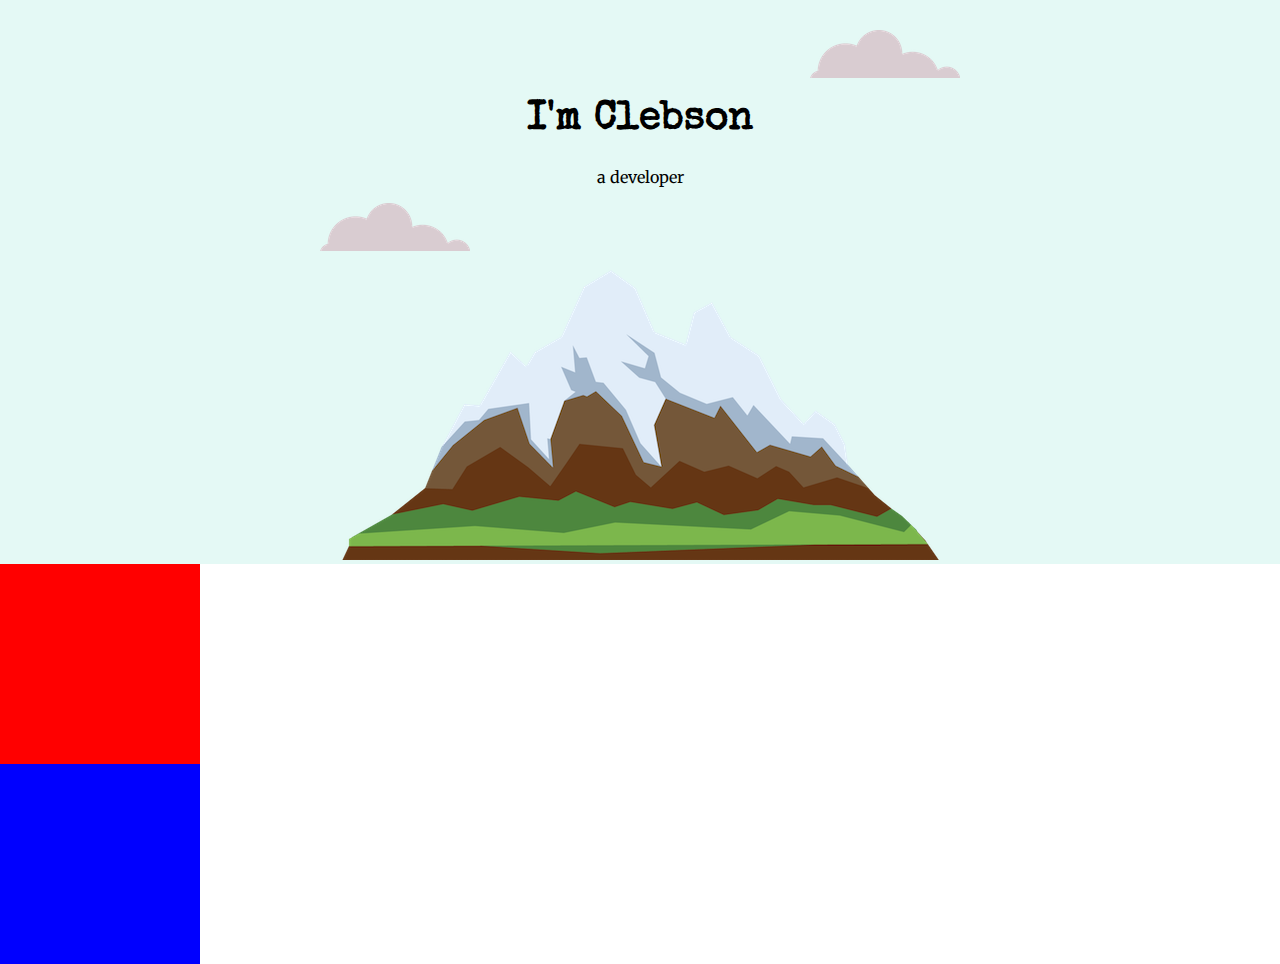
<file: CSS_mySite/index.html>
<!DOCTYPE html>
<html lang="en">
<head>
  <meta charset="UTF-8">
  <meta name="viewport" content="width=device-width, initial-scale=1.0">
  <title>Clebson's Web Site</title>

  <link rel="stylesheet" href="css/styles.css">

  <link href="https://fonts.googleapis.com/css2?family=Merriweather:ital,wght@0,300;0,400;0,700;0,900;1,300;1,400;1,700;1,900&family=Montserrat:ital,wght@0,300;0,400;0,500;0,600;0,700;0,800;0,900;1,300;1,400;1,500;1,600;1,700;1,800;1,900&family=Special+Elite&display=swap" rel="stylesheet">

  <link rel="shortcut icon" href="favicon.ico" type="image/x-icon">
</head>
<body>

  <div class="top-container">
    <img class="top-cloud" src="images/cloud.png" alt="cloud-img">
    <h1>I'm Clebson</h1>
    <p>a developer</p>
    <img class="bottom-cloud" src="images/cloud.png" alt="cloud-img">
    <img src="images/mountain.png" alt="mountain-img">
  </div>

  <div class="middle-container"></div>
  <div class="bottom-container"></div>
  
</body>
</html>
</file>
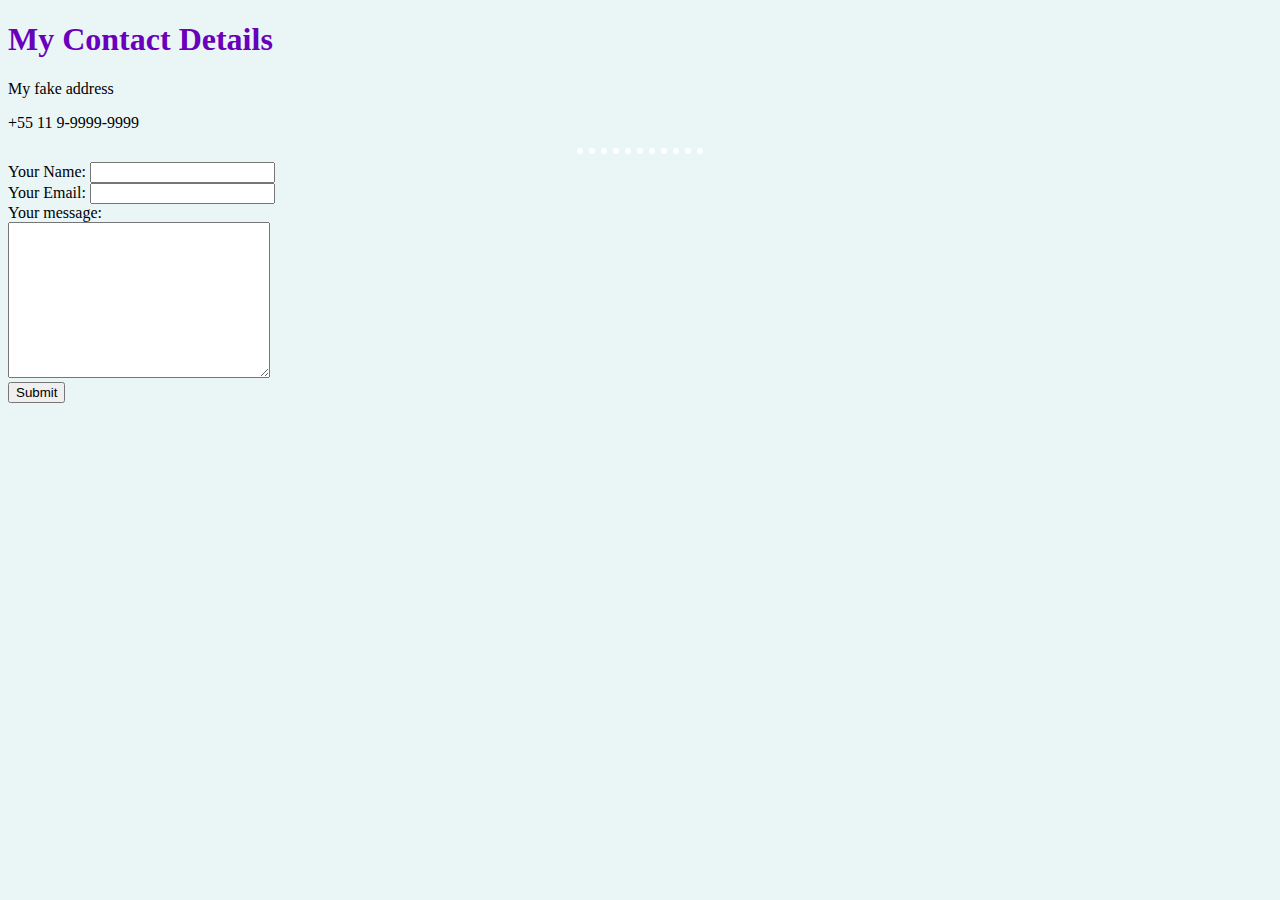
<file: personalSite/contact.html>
<!DOCTYPE html>
<html lang="en">
<head>
  <meta charset="UTF-8">
  <meta name="viewport" content="width=device-width, initial-scale=1.0">
  <title>Contact</title>

  <link rel="stylesheet" href="css/styles.css">
</head>
<body>
  
  <h1>My Contact Details</h1>
  <p>My fake address</p>
  <p>+55 11 9-9999-9999</p>

  <hr>

  <form action="mailto:clebson.sh@gmail.com" method="POST">
    <label for="name">Your Name:</label>
    <input type="text" name="name" id="name">
    <br>
    <label for="email">Your Email:</label>
    <input type="email" name="email" id="email">
    <br>
    <label for="message">Your message:</label>
    <br>
    <textarea name="message" id="message" cols="30" rows="10"></textarea>
    <br>
    <input type="submit" value="Submit">
  </form>

</body>
</html>
</file>
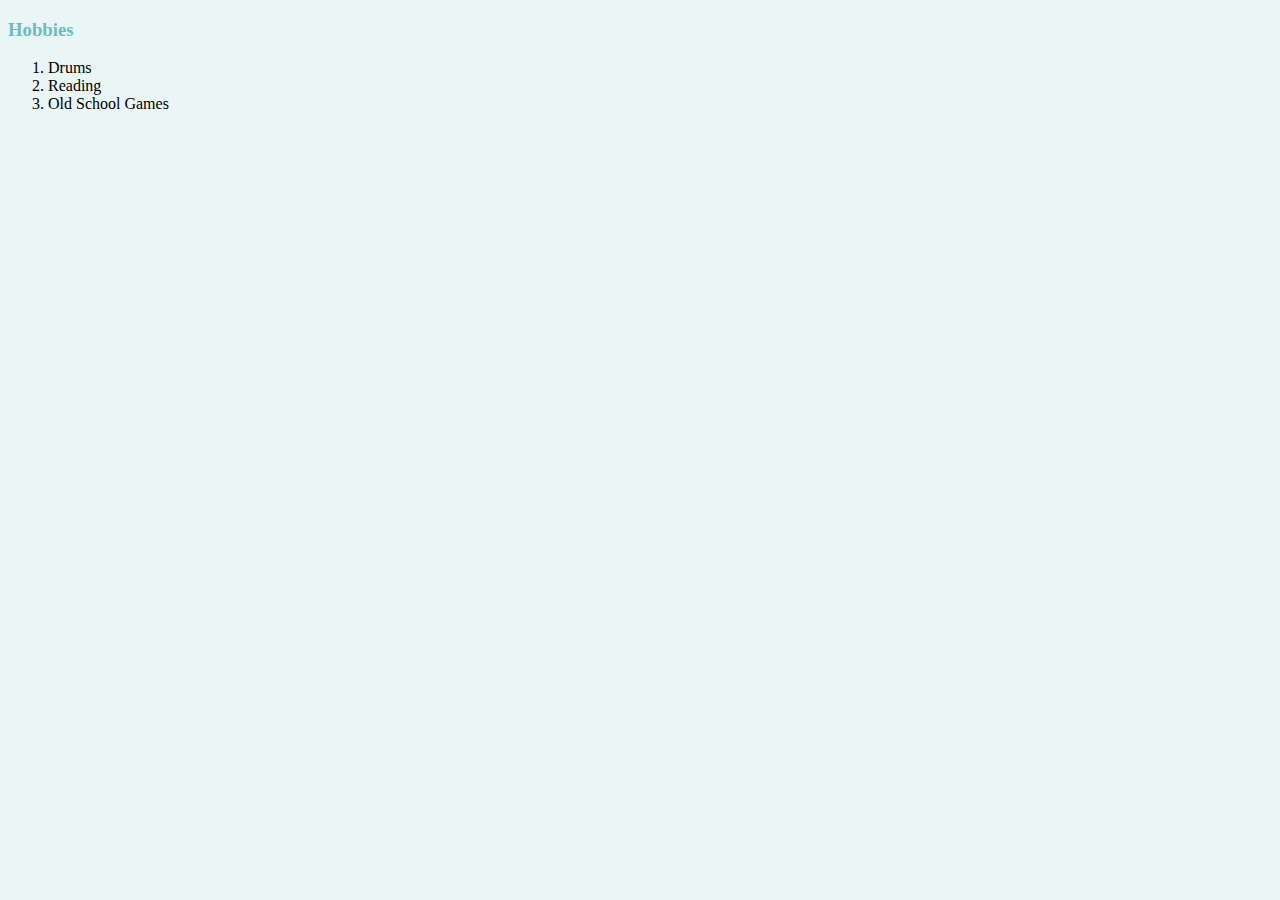
<file: personalSite/hobbies.html>
<!DOCTYPE html>
<html lang="en">
<head>
  <meta charset="UTF-8">
  <meta name="viewport" content="width=device-width, initial-scale=1.0">
  <title>Hobbies</title>
  
  <link rel="stylesheet" href="css/styles.css">
</head>
<body>
  
  <h3>Hobbies</h3>
  <ol>
    <li>Drums</li>
    <li>Reading</li>
    <li>Old School Games</li>
  </ol>

</body>
</html>
</file>
<file: CSS_mySite/css/styles.css>
body {
  margin: 0;
  text-align: center;
  font-family: 'Merriweather', serif;
}

h1 {
  margin-top: 0;
  font-family: 'Special Elite', cursive;
  font-size: 40px;
}

h2, h3 {
  font-family: 'Montserrat', sans-serif;
}

.top-container {
  background-color: #E4F9F5;
  padding-top: 100px;
  position: relative;
}

.middle-container, .bottom-container {
  height: 200px;
  width: 200px;
}

.middle-container {
  background-color: red;
}

.bottom-container {
  background-color: blue;
}

.top-cloud, .bottom-cloud {
  position: absolute;
}

.top-cloud {
  right: 25%;
  top: 30px;
}

.bottom-cloud {
  left: 25%;
}
</file>
<file: personalSite/css/styles.css>
body {
  background-color: #EAF6F6;
}

hr {
  border-style: none;
  border-bottom: 6px dotted white;
  width: 10%;
}

h1 {
color: #6900BB;
}

h3 {
  color: #68BFBF;
}
</file>
